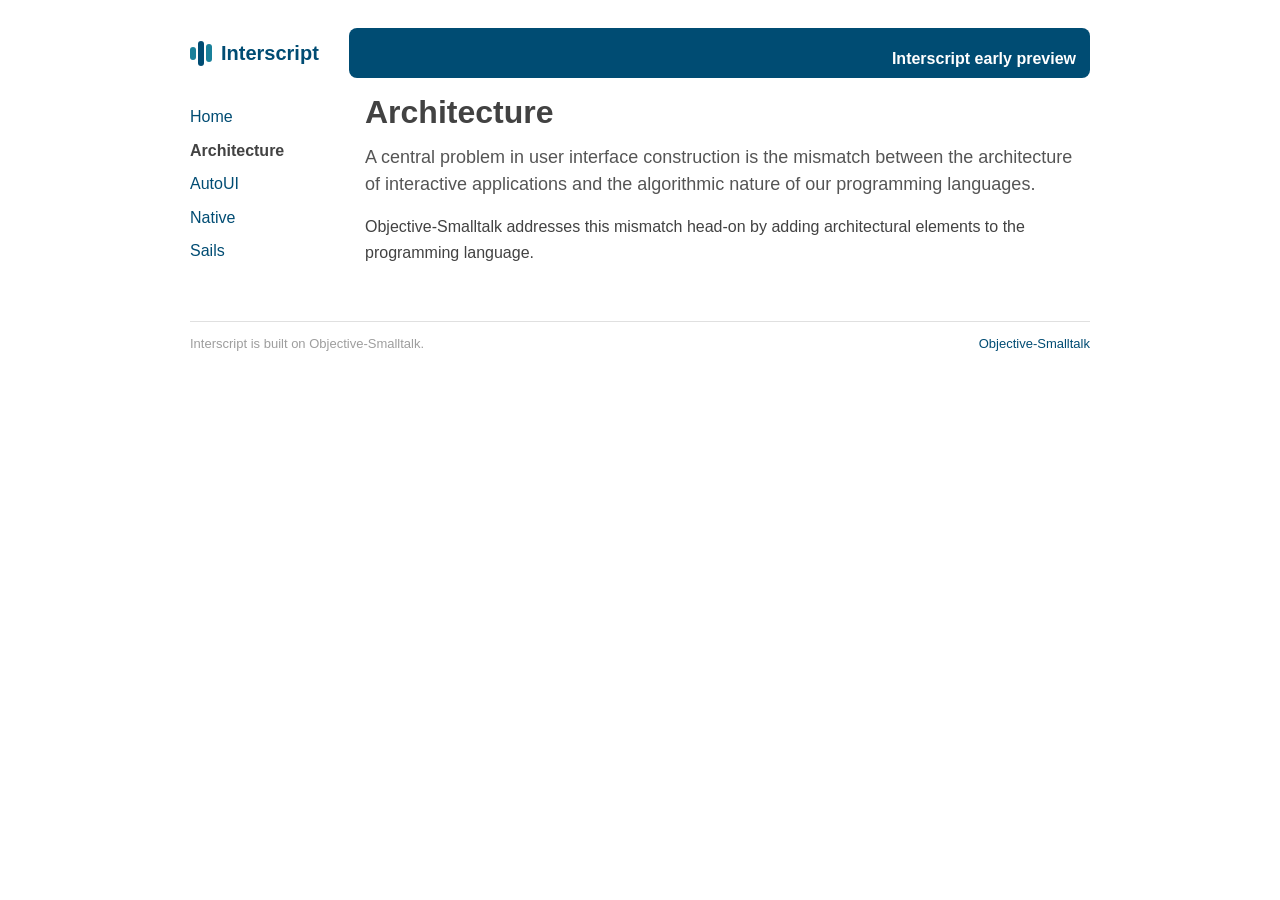
<file: Architecture/index.html>
<!doctype html>
<html lang="en">
<head>
<meta charset="utf-8">
<meta name="viewport" content="width=device-width, initial-scale=1">
<meta name="description" content="Interscript cross platform UI framework">
<title>Interscript — cross-native user interfaces</title>
<style>
/* CloudTalk deliberately shares the visual language of the metaobject and
   Objective-Smalltalk sites: compact measure, light Open Sans typography,
   blue brand bar and a simple left-hand navigation column. */
* { box-sizing: border-box; }

body {
   font-family: "Open Sans", -apple-system, "Helvetica Neue", Helvetica, Arial, sans-serif;
   font-size: 16px;
   line-height: 1.6;
   font-weight: 300;
   color: #424242;
   background: #ffffff;
   margin: 0;
   padding: 1em;
}

h1, h2, h3, h4, h5, h6 {
   font-weight: 600;
   color: #424242;
   margin: 0 0 10px;
   line-height: 1.3;
}
h1 { font-size: 32px; }
h2 { font-size: 26px; margin-top: 38px; }
h3 { font-size: 20px; margin-top: 24px; }

p { margin: 0 0 15px; }
strong, b { font-weight: 600; }

a { color: #004c73; text-decoration: none; }
a:visited { color: #800000; }
a:hover, a:focus { color: #ff0000; }

.page {
   max-width: 900px;
   margin: 0 auto;
}

.topbar {
   display: flex;
   align-items: stretch;
   gap: 16px;
   padding: 12px 0;
}

.wordmark {
   flex: 0 0 143px;
   display: flex;
   align-items: center;
   gap: 9px;
   color: #004c73;
   font-size: 20px;
   font-weight: 600;
   line-height: 38px;
}
.wordmark:visited { color: #004c73; }
.mark { display: flex; align-items: center; gap: 2px; height: 28px; }
.mark i { display: block; width: 6px; border-radius: 3px; background: #19809a; }
.mark i:nth-child(1) { height: 13px; }
.mark i:nth-child(2) { height: 25px; background: #004c73; }
.mark i:nth-child(3) { height: 18px; }

.brandbar {
   flex: 1;
   min-height: 50px;
   background-color: #004c73;
   color: #ffffff;
   border-radius: 8px;
   display: flex;
   align-items: flex-end;
   justify-content: flex-end;
   padding: 6px 14px;
   font-weight: 600;
}

.columns {
   display: flex;
   gap: 32px;
   align-items: flex-start;
}
.sidebar {
   flex: 0 0 143px;
   padding-top: 6px;
}
.sidebar ul { list-style: none; margin: 0; padding: 0; }
.sidebar li { margin: 8px 0; }
.sidebar a { color: #004c73; }
.sidebar a:visited { color: #004c73; }
.sidebar a:hover, .sidebar a:focus { color: #ff0000; }
.sidebar a.active { color: #424242; font-weight: 600; }

.content {
   flex: 1;
   min-width: 0;
   padding-top: 2px;
}
.content > p:first-of-type {
   color: #555555;
   font-size: 18px;
   line-height: 1.55;
}

blockquote {
   margin: 24px 0;
   padding: 4px 0 4px 18px;
   border-left: 4px solid #19809a;
   color: #004c73;
   font-size: 19px;
   font-weight: 400;
}
blockquote p { margin: 0; }

pre {
   margin: 22px 0;
   padding: 14px 16px;
   overflow-x: auto;
   background: #f4f7f8;
   border: 1px solid #d9e2e5;
   border-left: 4px solid #19809a;
   color: #303b3e;
   font: 14px/1.55 ui-monospace, SFMono-Regular, Menlo, Monaco, Consolas, monospace;
}
code { font-family: ui-monospace, SFMono-Regular, Menlo, Monaco, Consolas, monospace; }
p code, li code { padding: 1px 4px; background: #f1f4f5; font-size: .9em; }

table {
   width: 100%;
   border-collapse: collapse;
   margin: 22px 0;
   font-size: 14px;
}
th {
   text-align: left;
   font-weight: 600;
   color: #424242;
   border-bottom: 2px solid #19809a;
   padding: 8px 9px;
}
td {
   vertical-align: top;
   border-bottom: 1px solid #e0e0e0;
   padding: 9px;
}

ul, ol { padding-left: 22px; }
li { margin-bottom: 6px; }

footer {
   display: flex;
   justify-content: space-between;
   margin-top: 40px;
   padding-top: 12px;
   border-top: 1px solid #e0e0e0;
   color: #9e9e9e;
   font-size: 13px;
}

/* Architecture visuals use ordinary HTML and CSS so they remain crisp,
   responsive and part of the static .sited export. */
.artifact-visual, .deployment-visual, .connector-visual, .mapping-visual,
.flow-visual, .machine-visual {
   margin: 24px 0 28px;
}
.artifact-row { display: flex; gap: 10px; }
.artifact-card, .artifact-result {
   border: 1px solid #c9d9df;
   border-radius: 7px;
   background: #f7fafb;
   padding: 12px;
   text-align: center;
}
.artifact-card { flex: 1; }
.artifact-card span, .artifact-result span { display: block; color: #718086; font-size: 12px; }
.artifact-result { max-width: 320px; margin: 0 auto; border-color: #19809a; background: #edf6f7; color: #004c73; }
.converge-lines { display: flex; justify-content: center; height: 30px; gap: 70px; }
.converge-lines i { width: 1px; height: 30px; background: #19809a; transform-origin: bottom; }
.converge-lines i:first-child { transform: rotate(-48deg); }
.converge-lines i:last-child { transform: rotate(48deg); }

.deployment-visual { border: 1px solid #d9e2e5; border-radius: 7px; overflow: hidden; }
.deployment-row { display: grid; grid-template-columns: 80px 1fr 72px 1fr 72px 1fr; align-items: center; gap: 7px; padding: 11px 12px; border-bottom: 1px solid #e3e9eb; }
.deployment-row:last-child { border: 0; }
.deployment-row b { text-align: center; padding: 5px; background: #f4f7f8; border-radius: 4px; font-weight: 500; }
.deployment-row i { color: #19809a; text-align: center; font-size: 12px; font-style: normal; }
.deployment-label { color: #718086; font-size: 12px; font-weight: 600; text-transform: uppercase; }

.connector-visual { display: flex; align-items: center; gap: 14px; }
.visual-node { flex: 0 0 110px; padding: 13px 8px; text-align: center; border-radius: 7px; background: #004c73; color: white; font-weight: 600; }
.connector-spine { flex: 1; display: flex; flex-wrap: wrap; justify-content: center; gap: 6px; padding: 18px 12px; border-top: 2px solid #19809a; border-bottom: 2px solid #19809a; }
.connector-spine span { padding: 3px 7px; border-radius: 10px; background: #edf6f7; color: #004c73; font-size: 11px; }

.mapping-visual { border-top: 1px solid #d9e2e5; }
.mapping-visual > div { display: grid; grid-template-columns: 1fr 70px 1.2fr; gap: 10px; align-items: center; padding: 10px 8px; border-bottom: 1px solid #d9e2e5; }
.mapping-visual i { color: #19809a; text-align: center; font-size: 11px; font-style: normal; text-transform: uppercase; }
.mapping-visual strong { color: #004c73; font-weight: 500; }

.flow-visual { display: flex; align-items: stretch; gap: 10px; }
.flow-group { flex: 1; min-height: 82px; display: flex; flex-direction: column; justify-content: center; text-align: center; padding: 11px; border: 1px solid #c9d9df; border-radius: 7px; background: #f7fafb; }
.flow-group.wide { flex: 1.4; }
.flow-group small, .machine-label { color: #718086; font-size: 11px; text-transform: uppercase; letter-spacing: .04em; }
.flow-group strong { color: #004c73; }
.flow-group em { color: #19809a; padding: 0 8px; font-style: normal; }
.flow-connector { flex: 0 0 110px; display: flex; align-items: center; justify-content: center; color: #19809a; font-size: 11px; text-align: center; }
.flow-connector::before, .flow-connector::after { content: ''; height: 2px; flex: 1; background: #19809a; }
.flow-connector::after { clip-path: polygon(0 0, 100% 50%, 0 100%); height: 10px; flex: 0 0 8px; }
.flow-connector span { padding: 0 5px; }

.machine-visual { border: 2px solid #19809a; border-radius: 10px; background: #f7fafb; padding: 12px 16px 20px; }
.machine-label { display: block; margin-bottom: 14px; }
.machine-flow { display: flex; align-items: center; justify-content: center; gap: 14px; }
.machine-flow strong { min-width: 90px; padding: 9px; text-align: center; border-radius: 5px; background: white; border: 1px solid #c9d9df; color: #004c73; }
.machine-flow i { color: #19809a; font-size: 20px; font-style: normal; }

@media (max-width: 680px) {
   body { padding: 12px; }
   .wordmark { flex-basis: 130px; font-size: 18px; }
   .brandbar { min-height: 46px; }
   .columns { gap: 18px; }
   .sidebar { flex: 0 0 110px; padding-top: 2px; }
   .sidebar li { margin: 7px 0; }
   .content { width: 100%; }
   h1 { font-size: 29px; }
   h2 { font-size: 24px; }
   table { display: block; overflow-x: auto; }
   footer { flex-direction: column; gap: 4px; }
   .artifact-row { flex-direction: column; }
   .converge-lines { display: none; }
   .artifact-result { margin-top: 10px; }
   .deployment-row { grid-template-columns: 66px 1fr 45px 1fr 45px 1fr; gap: 3px; padding: 8px 5px; font-size: 11px; }
   .connector-visual { align-items: stretch; gap: 6px; }
   .visual-node { flex-basis: 68px; display: flex; align-items: center; font-size: 11px; }
   .connector-spine { padding: 8px 4px; }
   .mapping-visual > div { grid-template-columns: 1fr; gap: 2px; }
   .mapping-visual i { text-align: left; }
   .flow-connector { flex-basis: 55px; }
   .flow-connector span { display: none; }
   .machine-flow { gap: 5px; }
   .machine-flow strong { min-width: 0; flex: 1; font-size: 11px; padding: 7px 2px; }
}

</style>
</head>
<body>
<div class="page">
  <header class="topbar">
    <a class="wordmark" href="/" aria-label="CloudTalk home">
      <span class="mark" aria-hidden="true"><i></i><i></i><i></i></span>
      <span>Interscript</span>
    </a>
    <div class="brandbar">Interscript early preview</div>
  </header>
  <div class="columns">
    <nav class='sidebar' aria-label='Main navigation'>
           <ul><li><a href='/'>Home</a></li><li><a class='active' href='/Architecture'>Architecture</a></li><li><a href='/AutoUI'>AutoUI</a></li><li><a href='/Native'>Native</a></li><li><a href='/Sails'>Sails</a></li></ul>
         </nav>
    <main class="content">
<h1>Architecture</h1>

<p>A central problem in user interface construction is the mismatch between the architecture of interactive applications and the algorithmic nature of our programming languages.</p>

<p>Objective-Smalltalk addresses this mismatch head-on by adding architectural elements to the programming language.</p>

    </main>
  </div>
  <footer>
    <span>Interscript is built on Objective-Smalltalk.</span>
    <a href="https://objective.st">Objective-Smalltalk</a>
  </footer>
</div>
</body>
</html>
</file>
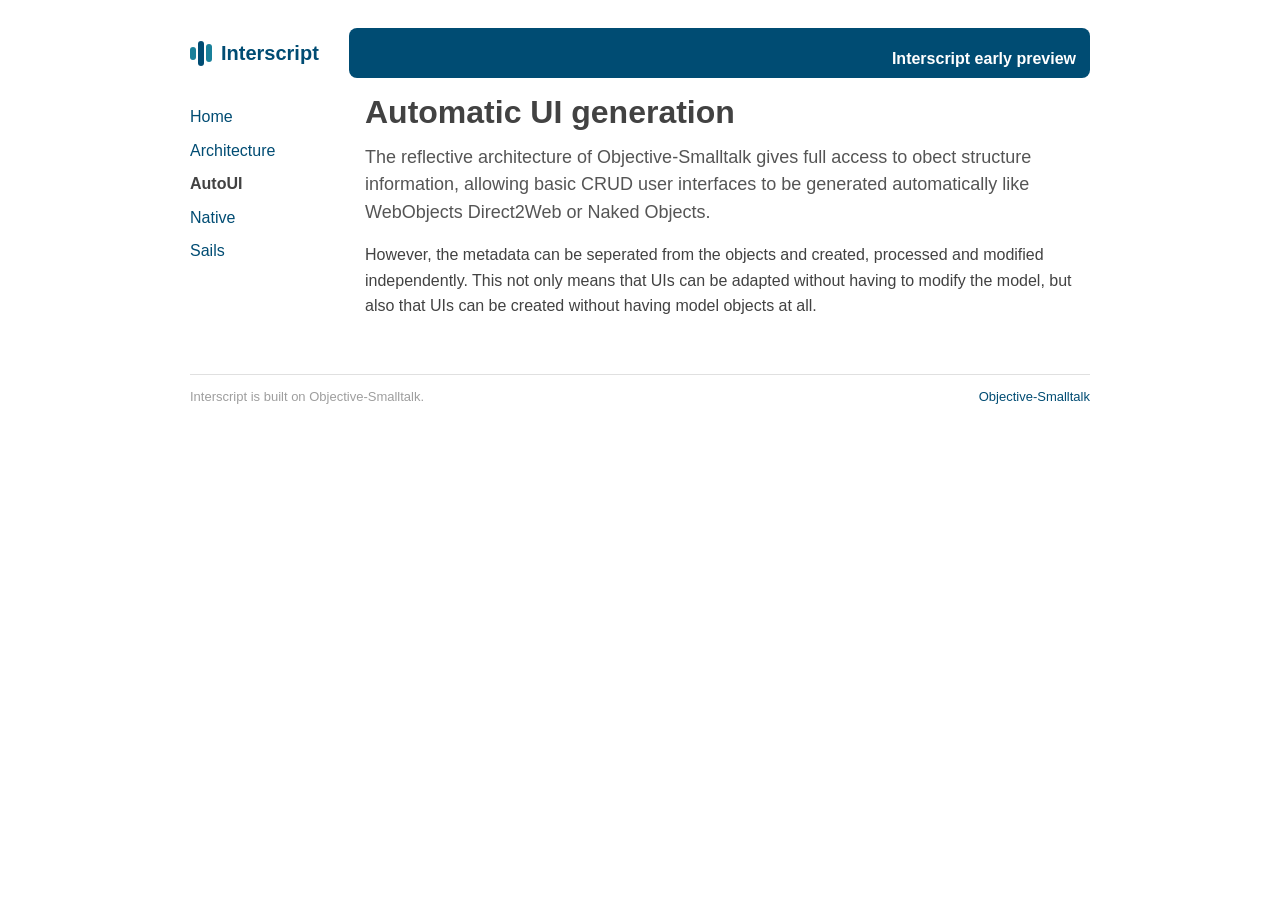
<file: AutoUI/index.html>
<!doctype html>
<html lang="en">
<head>
<meta charset="utf-8">
<meta name="viewport" content="width=device-width, initial-scale=1">
<meta name="description" content="Interscript cross platform UI framework">
<title>Interscript — cross-native user interfaces</title>
<style>
/* CloudTalk deliberately shares the visual language of the metaobject and
   Objective-Smalltalk sites: compact measure, light Open Sans typography,
   blue brand bar and a simple left-hand navigation column. */
* { box-sizing: border-box; }

body {
   font-family: "Open Sans", -apple-system, "Helvetica Neue", Helvetica, Arial, sans-serif;
   font-size: 16px;
   line-height: 1.6;
   font-weight: 300;
   color: #424242;
   background: #ffffff;
   margin: 0;
   padding: 1em;
}

h1, h2, h3, h4, h5, h6 {
   font-weight: 600;
   color: #424242;
   margin: 0 0 10px;
   line-height: 1.3;
}
h1 { font-size: 32px; }
h2 { font-size: 26px; margin-top: 38px; }
h3 { font-size: 20px; margin-top: 24px; }

p { margin: 0 0 15px; }
strong, b { font-weight: 600; }

a { color: #004c73; text-decoration: none; }
a:visited { color: #800000; }
a:hover, a:focus { color: #ff0000; }

.page {
   max-width: 900px;
   margin: 0 auto;
}

.topbar {
   display: flex;
   align-items: stretch;
   gap: 16px;
   padding: 12px 0;
}

.wordmark {
   flex: 0 0 143px;
   display: flex;
   align-items: center;
   gap: 9px;
   color: #004c73;
   font-size: 20px;
   font-weight: 600;
   line-height: 38px;
}
.wordmark:visited { color: #004c73; }
.mark { display: flex; align-items: center; gap: 2px; height: 28px; }
.mark i { display: block; width: 6px; border-radius: 3px; background: #19809a; }
.mark i:nth-child(1) { height: 13px; }
.mark i:nth-child(2) { height: 25px; background: #004c73; }
.mark i:nth-child(3) { height: 18px; }

.brandbar {
   flex: 1;
   min-height: 50px;
   background-color: #004c73;
   color: #ffffff;
   border-radius: 8px;
   display: flex;
   align-items: flex-end;
   justify-content: flex-end;
   padding: 6px 14px;
   font-weight: 600;
}

.columns {
   display: flex;
   gap: 32px;
   align-items: flex-start;
}
.sidebar {
   flex: 0 0 143px;
   padding-top: 6px;
}
.sidebar ul { list-style: none; margin: 0; padding: 0; }
.sidebar li { margin: 8px 0; }
.sidebar a { color: #004c73; }
.sidebar a:visited { color: #004c73; }
.sidebar a:hover, .sidebar a:focus { color: #ff0000; }
.sidebar a.active { color: #424242; font-weight: 600; }

.content {
   flex: 1;
   min-width: 0;
   padding-top: 2px;
}
.content > p:first-of-type {
   color: #555555;
   font-size: 18px;
   line-height: 1.55;
}

blockquote {
   margin: 24px 0;
   padding: 4px 0 4px 18px;
   border-left: 4px solid #19809a;
   color: #004c73;
   font-size: 19px;
   font-weight: 400;
}
blockquote p { margin: 0; }

pre {
   margin: 22px 0;
   padding: 14px 16px;
   overflow-x: auto;
   background: #f4f7f8;
   border: 1px solid #d9e2e5;
   border-left: 4px solid #19809a;
   color: #303b3e;
   font: 14px/1.55 ui-monospace, SFMono-Regular, Menlo, Monaco, Consolas, monospace;
}
code { font-family: ui-monospace, SFMono-Regular, Menlo, Monaco, Consolas, monospace; }
p code, li code { padding: 1px 4px; background: #f1f4f5; font-size: .9em; }

table {
   width: 100%;
   border-collapse: collapse;
   margin: 22px 0;
   font-size: 14px;
}
th {
   text-align: left;
   font-weight: 600;
   color: #424242;
   border-bottom: 2px solid #19809a;
   padding: 8px 9px;
}
td {
   vertical-align: top;
   border-bottom: 1px solid #e0e0e0;
   padding: 9px;
}

ul, ol { padding-left: 22px; }
li { margin-bottom: 6px; }

footer {
   display: flex;
   justify-content: space-between;
   margin-top: 40px;
   padding-top: 12px;
   border-top: 1px solid #e0e0e0;
   color: #9e9e9e;
   font-size: 13px;
}

/* Architecture visuals use ordinary HTML and CSS so they remain crisp,
   responsive and part of the static .sited export. */
.artifact-visual, .deployment-visual, .connector-visual, .mapping-visual,
.flow-visual, .machine-visual {
   margin: 24px 0 28px;
}
.artifact-row { display: flex; gap: 10px; }
.artifact-card, .artifact-result {
   border: 1px solid #c9d9df;
   border-radius: 7px;
   background: #f7fafb;
   padding: 12px;
   text-align: center;
}
.artifact-card { flex: 1; }
.artifact-card span, .artifact-result span { display: block; color: #718086; font-size: 12px; }
.artifact-result { max-width: 320px; margin: 0 auto; border-color: #19809a; background: #edf6f7; color: #004c73; }
.converge-lines { display: flex; justify-content: center; height: 30px; gap: 70px; }
.converge-lines i { width: 1px; height: 30px; background: #19809a; transform-origin: bottom; }
.converge-lines i:first-child { transform: rotate(-48deg); }
.converge-lines i:last-child { transform: rotate(48deg); }

.deployment-visual { border: 1px solid #d9e2e5; border-radius: 7px; overflow: hidden; }
.deployment-row { display: grid; grid-template-columns: 80px 1fr 72px 1fr 72px 1fr; align-items: center; gap: 7px; padding: 11px 12px; border-bottom: 1px solid #e3e9eb; }
.deployment-row:last-child { border: 0; }
.deployment-row b { text-align: center; padding: 5px; background: #f4f7f8; border-radius: 4px; font-weight: 500; }
.deployment-row i { color: #19809a; text-align: center; font-size: 12px; font-style: normal; }
.deployment-label { color: #718086; font-size: 12px; font-weight: 600; text-transform: uppercase; }

.connector-visual { display: flex; align-items: center; gap: 14px; }
.visual-node { flex: 0 0 110px; padding: 13px 8px; text-align: center; border-radius: 7px; background: #004c73; color: white; font-weight: 600; }
.connector-spine { flex: 1; display: flex; flex-wrap: wrap; justify-content: center; gap: 6px; padding: 18px 12px; border-top: 2px solid #19809a; border-bottom: 2px solid #19809a; }
.connector-spine span { padding: 3px 7px; border-radius: 10px; background: #edf6f7; color: #004c73; font-size: 11px; }

.mapping-visual { border-top: 1px solid #d9e2e5; }
.mapping-visual > div { display: grid; grid-template-columns: 1fr 70px 1.2fr; gap: 10px; align-items: center; padding: 10px 8px; border-bottom: 1px solid #d9e2e5; }
.mapping-visual i { color: #19809a; text-align: center; font-size: 11px; font-style: normal; text-transform: uppercase; }
.mapping-visual strong { color: #004c73; font-weight: 500; }

.flow-visual { display: flex; align-items: stretch; gap: 10px; }
.flow-group { flex: 1; min-height: 82px; display: flex; flex-direction: column; justify-content: center; text-align: center; padding: 11px; border: 1px solid #c9d9df; border-radius: 7px; background: #f7fafb; }
.flow-group.wide { flex: 1.4; }
.flow-group small, .machine-label { color: #718086; font-size: 11px; text-transform: uppercase; letter-spacing: .04em; }
.flow-group strong { color: #004c73; }
.flow-group em { color: #19809a; padding: 0 8px; font-style: normal; }
.flow-connector { flex: 0 0 110px; display: flex; align-items: center; justify-content: center; color: #19809a; font-size: 11px; text-align: center; }
.flow-connector::before, .flow-connector::after { content: ''; height: 2px; flex: 1; background: #19809a; }
.flow-connector::after { clip-path: polygon(0 0, 100% 50%, 0 100%); height: 10px; flex: 0 0 8px; }
.flow-connector span { padding: 0 5px; }

.machine-visual { border: 2px solid #19809a; border-radius: 10px; background: #f7fafb; padding: 12px 16px 20px; }
.machine-label { display: block; margin-bottom: 14px; }
.machine-flow { display: flex; align-items: center; justify-content: center; gap: 14px; }
.machine-flow strong { min-width: 90px; padding: 9px; text-align: center; border-radius: 5px; background: white; border: 1px solid #c9d9df; color: #004c73; }
.machine-flow i { color: #19809a; font-size: 20px; font-style: normal; }

@media (max-width: 680px) {
   body { padding: 12px; }
   .wordmark { flex-basis: 130px; font-size: 18px; }
   .brandbar { min-height: 46px; }
   .columns { gap: 18px; }
   .sidebar { flex: 0 0 110px; padding-top: 2px; }
   .sidebar li { margin: 7px 0; }
   .content { width: 100%; }
   h1 { font-size: 29px; }
   h2 { font-size: 24px; }
   table { display: block; overflow-x: auto; }
   footer { flex-direction: column; gap: 4px; }
   .artifact-row { flex-direction: column; }
   .converge-lines { display: none; }
   .artifact-result { margin-top: 10px; }
   .deployment-row { grid-template-columns: 66px 1fr 45px 1fr 45px 1fr; gap: 3px; padding: 8px 5px; font-size: 11px; }
   .connector-visual { align-items: stretch; gap: 6px; }
   .visual-node { flex-basis: 68px; display: flex; align-items: center; font-size: 11px; }
   .connector-spine { padding: 8px 4px; }
   .mapping-visual > div { grid-template-columns: 1fr; gap: 2px; }
   .mapping-visual i { text-align: left; }
   .flow-connector { flex-basis: 55px; }
   .flow-connector span { display: none; }
   .machine-flow { gap: 5px; }
   .machine-flow strong { min-width: 0; flex: 1; font-size: 11px; padding: 7px 2px; }
}

</style>
</head>
<body>
<div class="page">
  <header class="topbar">
    <a class="wordmark" href="/" aria-label="CloudTalk home">
      <span class="mark" aria-hidden="true"><i></i><i></i><i></i></span>
      <span>Interscript</span>
    </a>
    <div class="brandbar">Interscript early preview</div>
  </header>
  <div class="columns">
    <nav class='sidebar' aria-label='Main navigation'>
           <ul><li><a href='/'>Home</a></li><li><a href='/Architecture'>Architecture</a></li><li><a class='active' href='/AutoUI'>AutoUI</a></li><li><a href='/Native'>Native</a></li><li><a href='/Sails'>Sails</a></li></ul>
         </nav>
    <main class="content">
<h1>Automatic UI generation</h1>

<p>The reflective architecture of Objective-Smalltalk gives full access to obect structure information, allowing basic CRUD user interfaces to be generated automatically like WebObjects Direct2Web or Naked Objects.</p>

<p>However, the metadata can be seperated from the objects and created, processed and modified independently.  This not only means that UIs can be adapted without having to modify the model, but also that UIs can be created without having model objects at all.</p>

    </main>
  </div>
  <footer>
    <span>Interscript is built on Objective-Smalltalk.</span>
    <a href="https://objective.st">Objective-Smalltalk</a>
  </footer>
</div>
</body>
</html>
</file>
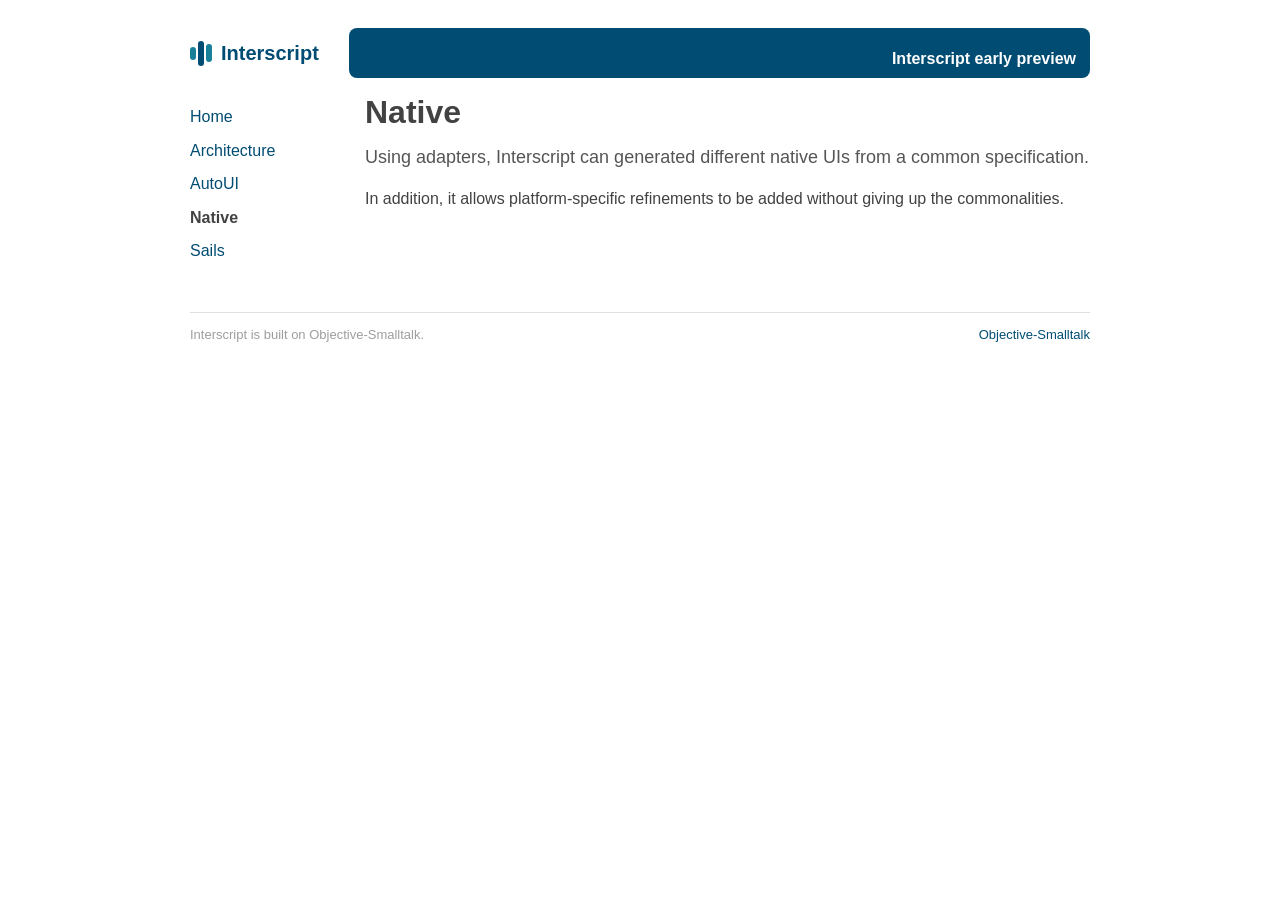
<file: Native/index.html>
<!doctype html>
<html lang="en">
<head>
<meta charset="utf-8">
<meta name="viewport" content="width=device-width, initial-scale=1">
<meta name="description" content="Interscript cross platform UI framework">
<title>Interscript — cross-native user interfaces</title>
<style>
/* CloudTalk deliberately shares the visual language of the metaobject and
   Objective-Smalltalk sites: compact measure, light Open Sans typography,
   blue brand bar and a simple left-hand navigation column. */
* { box-sizing: border-box; }

body {
   font-family: "Open Sans", -apple-system, "Helvetica Neue", Helvetica, Arial, sans-serif;
   font-size: 16px;
   line-height: 1.6;
   font-weight: 300;
   color: #424242;
   background: #ffffff;
   margin: 0;
   padding: 1em;
}

h1, h2, h3, h4, h5, h6 {
   font-weight: 600;
   color: #424242;
   margin: 0 0 10px;
   line-height: 1.3;
}
h1 { font-size: 32px; }
h2 { font-size: 26px; margin-top: 38px; }
h3 { font-size: 20px; margin-top: 24px; }

p { margin: 0 0 15px; }
strong, b { font-weight: 600; }

a { color: #004c73; text-decoration: none; }
a:visited { color: #800000; }
a:hover, a:focus { color: #ff0000; }

.page {
   max-width: 900px;
   margin: 0 auto;
}

.topbar {
   display: flex;
   align-items: stretch;
   gap: 16px;
   padding: 12px 0;
}

.wordmark {
   flex: 0 0 143px;
   display: flex;
   align-items: center;
   gap: 9px;
   color: #004c73;
   font-size: 20px;
   font-weight: 600;
   line-height: 38px;
}
.wordmark:visited { color: #004c73; }
.mark { display: flex; align-items: center; gap: 2px; height: 28px; }
.mark i { display: block; width: 6px; border-radius: 3px; background: #19809a; }
.mark i:nth-child(1) { height: 13px; }
.mark i:nth-child(2) { height: 25px; background: #004c73; }
.mark i:nth-child(3) { height: 18px; }

.brandbar {
   flex: 1;
   min-height: 50px;
   background-color: #004c73;
   color: #ffffff;
   border-radius: 8px;
   display: flex;
   align-items: flex-end;
   justify-content: flex-end;
   padding: 6px 14px;
   font-weight: 600;
}

.columns {
   display: flex;
   gap: 32px;
   align-items: flex-start;
}
.sidebar {
   flex: 0 0 143px;
   padding-top: 6px;
}
.sidebar ul { list-style: none; margin: 0; padding: 0; }
.sidebar li { margin: 8px 0; }
.sidebar a { color: #004c73; }
.sidebar a:visited { color: #004c73; }
.sidebar a:hover, .sidebar a:focus { color: #ff0000; }
.sidebar a.active { color: #424242; font-weight: 600; }

.content {
   flex: 1;
   min-width: 0;
   padding-top: 2px;
}
.content > p:first-of-type {
   color: #555555;
   font-size: 18px;
   line-height: 1.55;
}

blockquote {
   margin: 24px 0;
   padding: 4px 0 4px 18px;
   border-left: 4px solid #19809a;
   color: #004c73;
   font-size: 19px;
   font-weight: 400;
}
blockquote p { margin: 0; }

pre {
   margin: 22px 0;
   padding: 14px 16px;
   overflow-x: auto;
   background: #f4f7f8;
   border: 1px solid #d9e2e5;
   border-left: 4px solid #19809a;
   color: #303b3e;
   font: 14px/1.55 ui-monospace, SFMono-Regular, Menlo, Monaco, Consolas, monospace;
}
code { font-family: ui-monospace, SFMono-Regular, Menlo, Monaco, Consolas, monospace; }
p code, li code { padding: 1px 4px; background: #f1f4f5; font-size: .9em; }

table {
   width: 100%;
   border-collapse: collapse;
   margin: 22px 0;
   font-size: 14px;
}
th {
   text-align: left;
   font-weight: 600;
   color: #424242;
   border-bottom: 2px solid #19809a;
   padding: 8px 9px;
}
td {
   vertical-align: top;
   border-bottom: 1px solid #e0e0e0;
   padding: 9px;
}

ul, ol { padding-left: 22px; }
li { margin-bottom: 6px; }

footer {
   display: flex;
   justify-content: space-between;
   margin-top: 40px;
   padding-top: 12px;
   border-top: 1px solid #e0e0e0;
   color: #9e9e9e;
   font-size: 13px;
}

/* Architecture visuals use ordinary HTML and CSS so they remain crisp,
   responsive and part of the static .sited export. */
.artifact-visual, .deployment-visual, .connector-visual, .mapping-visual,
.flow-visual, .machine-visual {
   margin: 24px 0 28px;
}
.artifact-row { display: flex; gap: 10px; }
.artifact-card, .artifact-result {
   border: 1px solid #c9d9df;
   border-radius: 7px;
   background: #f7fafb;
   padding: 12px;
   text-align: center;
}
.artifact-card { flex: 1; }
.artifact-card span, .artifact-result span { display: block; color: #718086; font-size: 12px; }
.artifact-result { max-width: 320px; margin: 0 auto; border-color: #19809a; background: #edf6f7; color: #004c73; }
.converge-lines { display: flex; justify-content: center; height: 30px; gap: 70px; }
.converge-lines i { width: 1px; height: 30px; background: #19809a; transform-origin: bottom; }
.converge-lines i:first-child { transform: rotate(-48deg); }
.converge-lines i:last-child { transform: rotate(48deg); }

.deployment-visual { border: 1px solid #d9e2e5; border-radius: 7px; overflow: hidden; }
.deployment-row { display: grid; grid-template-columns: 80px 1fr 72px 1fr 72px 1fr; align-items: center; gap: 7px; padding: 11px 12px; border-bottom: 1px solid #e3e9eb; }
.deployment-row:last-child { border: 0; }
.deployment-row b { text-align: center; padding: 5px; background: #f4f7f8; border-radius: 4px; font-weight: 500; }
.deployment-row i { color: #19809a; text-align: center; font-size: 12px; font-style: normal; }
.deployment-label { color: #718086; font-size: 12px; font-weight: 600; text-transform: uppercase; }

.connector-visual { display: flex; align-items: center; gap: 14px; }
.visual-node { flex: 0 0 110px; padding: 13px 8px; text-align: center; border-radius: 7px; background: #004c73; color: white; font-weight: 600; }
.connector-spine { flex: 1; display: flex; flex-wrap: wrap; justify-content: center; gap: 6px; padding: 18px 12px; border-top: 2px solid #19809a; border-bottom: 2px solid #19809a; }
.connector-spine span { padding: 3px 7px; border-radius: 10px; background: #edf6f7; color: #004c73; font-size: 11px; }

.mapping-visual { border-top: 1px solid #d9e2e5; }
.mapping-visual > div { display: grid; grid-template-columns: 1fr 70px 1.2fr; gap: 10px; align-items: center; padding: 10px 8px; border-bottom: 1px solid #d9e2e5; }
.mapping-visual i { color: #19809a; text-align: center; font-size: 11px; font-style: normal; text-transform: uppercase; }
.mapping-visual strong { color: #004c73; font-weight: 500; }

.flow-visual { display: flex; align-items: stretch; gap: 10px; }
.flow-group { flex: 1; min-height: 82px; display: flex; flex-direction: column; justify-content: center; text-align: center; padding: 11px; border: 1px solid #c9d9df; border-radius: 7px; background: #f7fafb; }
.flow-group.wide { flex: 1.4; }
.flow-group small, .machine-label { color: #718086; font-size: 11px; text-transform: uppercase; letter-spacing: .04em; }
.flow-group strong { color: #004c73; }
.flow-group em { color: #19809a; padding: 0 8px; font-style: normal; }
.flow-connector { flex: 0 0 110px; display: flex; align-items: center; justify-content: center; color: #19809a; font-size: 11px; text-align: center; }
.flow-connector::before, .flow-connector::after { content: ''; height: 2px; flex: 1; background: #19809a; }
.flow-connector::after { clip-path: polygon(0 0, 100% 50%, 0 100%); height: 10px; flex: 0 0 8px; }
.flow-connector span { padding: 0 5px; }

.machine-visual { border: 2px solid #19809a; border-radius: 10px; background: #f7fafb; padding: 12px 16px 20px; }
.machine-label { display: block; margin-bottom: 14px; }
.machine-flow { display: flex; align-items: center; justify-content: center; gap: 14px; }
.machine-flow strong { min-width: 90px; padding: 9px; text-align: center; border-radius: 5px; background: white; border: 1px solid #c9d9df; color: #004c73; }
.machine-flow i { color: #19809a; font-size: 20px; font-style: normal; }

@media (max-width: 680px) {
   body { padding: 12px; }
   .wordmark { flex-basis: 130px; font-size: 18px; }
   .brandbar { min-height: 46px; }
   .columns { gap: 18px; }
   .sidebar { flex: 0 0 110px; padding-top: 2px; }
   .sidebar li { margin: 7px 0; }
   .content { width: 100%; }
   h1 { font-size: 29px; }
   h2 { font-size: 24px; }
   table { display: block; overflow-x: auto; }
   footer { flex-direction: column; gap: 4px; }
   .artifact-row { flex-direction: column; }
   .converge-lines { display: none; }
   .artifact-result { margin-top: 10px; }
   .deployment-row { grid-template-columns: 66px 1fr 45px 1fr 45px 1fr; gap: 3px; padding: 8px 5px; font-size: 11px; }
   .connector-visual { align-items: stretch; gap: 6px; }
   .visual-node { flex-basis: 68px; display: flex; align-items: center; font-size: 11px; }
   .connector-spine { padding: 8px 4px; }
   .mapping-visual > div { grid-template-columns: 1fr; gap: 2px; }
   .mapping-visual i { text-align: left; }
   .flow-connector { flex-basis: 55px; }
   .flow-connector span { display: none; }
   .machine-flow { gap: 5px; }
   .machine-flow strong { min-width: 0; flex: 1; font-size: 11px; padding: 7px 2px; }
}

</style>
</head>
<body>
<div class="page">
  <header class="topbar">
    <a class="wordmark" href="/" aria-label="CloudTalk home">
      <span class="mark" aria-hidden="true"><i></i><i></i><i></i></span>
      <span>Interscript</span>
    </a>
    <div class="brandbar">Interscript early preview</div>
  </header>
  <div class="columns">
    <nav class='sidebar' aria-label='Main navigation'>
           <ul><li><a href='/'>Home</a></li><li><a href='/Architecture'>Architecture</a></li><li><a href='/AutoUI'>AutoUI</a></li><li><a class='active' href='/Native'>Native</a></li><li><a href='/Sails'>Sails</a></li></ul>
         </nav>
    <main class="content">
<h1>Native</h1>

<p>Using adapters, Interscript can generated different native UIs from a common specification.  </p>

<p>In addition, it allows platform-specific refinements to be added without giving up the commonalities.</p>

    </main>
  </div>
  <footer>
    <span>Interscript is built on Objective-Smalltalk.</span>
    <a href="https://objective.st">Objective-Smalltalk</a>
  </footer>
</div>
</body>
</html>
</file>
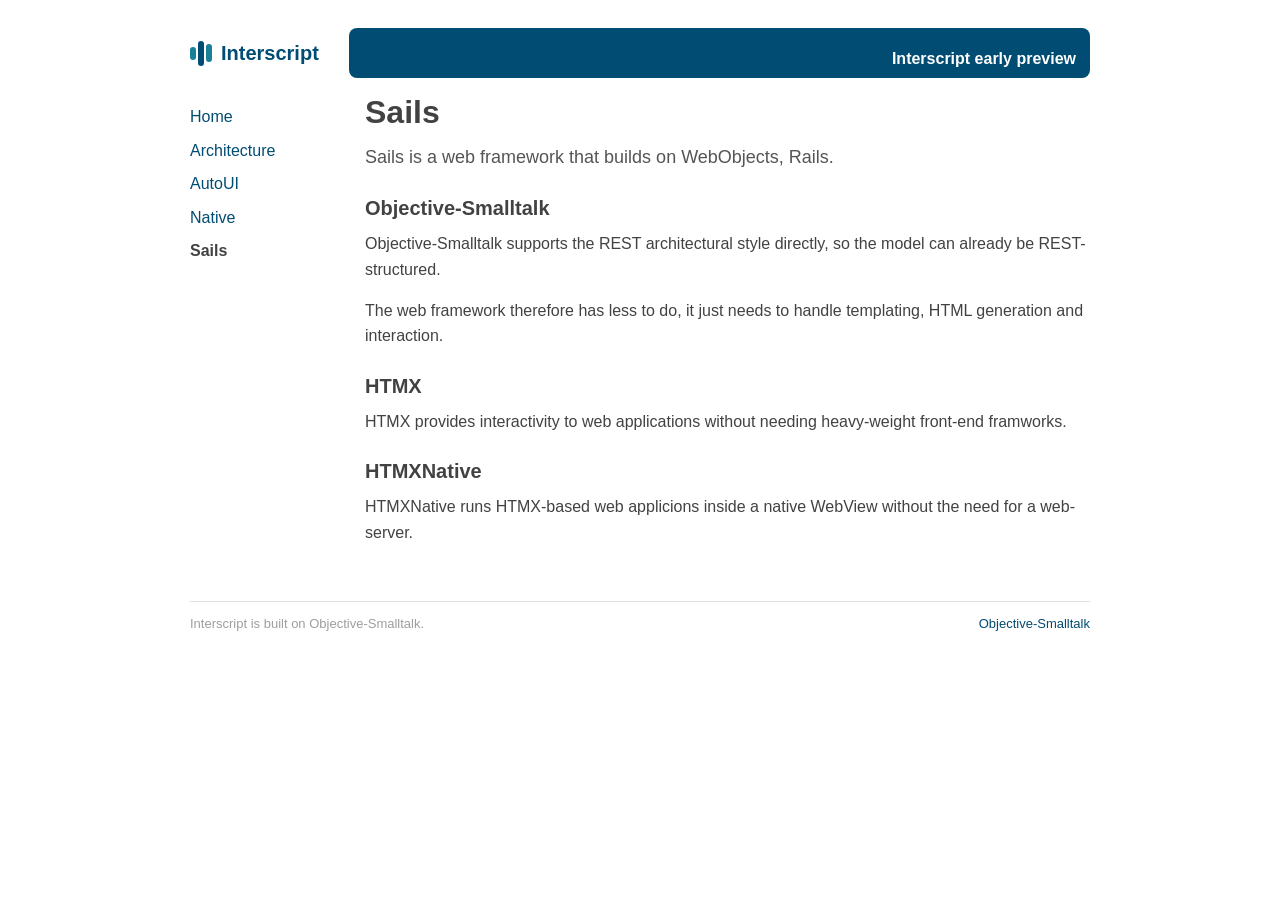
<file: Sails/index.html>
<!doctype html>
<html lang="en">
<head>
<meta charset="utf-8">
<meta name="viewport" content="width=device-width, initial-scale=1">
<meta name="description" content="Interscript cross platform UI framework">
<title>Interscript — cross-native user interfaces</title>
<style>
/* CloudTalk deliberately shares the visual language of the metaobject and
   Objective-Smalltalk sites: compact measure, light Open Sans typography,
   blue brand bar and a simple left-hand navigation column. */
* { box-sizing: border-box; }

body {
   font-family: "Open Sans", -apple-system, "Helvetica Neue", Helvetica, Arial, sans-serif;
   font-size: 16px;
   line-height: 1.6;
   font-weight: 300;
   color: #424242;
   background: #ffffff;
   margin: 0;
   padding: 1em;
}

h1, h2, h3, h4, h5, h6 {
   font-weight: 600;
   color: #424242;
   margin: 0 0 10px;
   line-height: 1.3;
}
h1 { font-size: 32px; }
h2 { font-size: 26px; margin-top: 38px; }
h3 { font-size: 20px; margin-top: 24px; }

p { margin: 0 0 15px; }
strong, b { font-weight: 600; }

a { color: #004c73; text-decoration: none; }
a:visited { color: #800000; }
a:hover, a:focus { color: #ff0000; }

.page {
   max-width: 900px;
   margin: 0 auto;
}

.topbar {
   display: flex;
   align-items: stretch;
   gap: 16px;
   padding: 12px 0;
}

.wordmark {
   flex: 0 0 143px;
   display: flex;
   align-items: center;
   gap: 9px;
   color: #004c73;
   font-size: 20px;
   font-weight: 600;
   line-height: 38px;
}
.wordmark:visited { color: #004c73; }
.mark { display: flex; align-items: center; gap: 2px; height: 28px; }
.mark i { display: block; width: 6px; border-radius: 3px; background: #19809a; }
.mark i:nth-child(1) { height: 13px; }
.mark i:nth-child(2) { height: 25px; background: #004c73; }
.mark i:nth-child(3) { height: 18px; }

.brandbar {
   flex: 1;
   min-height: 50px;
   background-color: #004c73;
   color: #ffffff;
   border-radius: 8px;
   display: flex;
   align-items: flex-end;
   justify-content: flex-end;
   padding: 6px 14px;
   font-weight: 600;
}

.columns {
   display: flex;
   gap: 32px;
   align-items: flex-start;
}
.sidebar {
   flex: 0 0 143px;
   padding-top: 6px;
}
.sidebar ul { list-style: none; margin: 0; padding: 0; }
.sidebar li { margin: 8px 0; }
.sidebar a { color: #004c73; }
.sidebar a:visited { color: #004c73; }
.sidebar a:hover, .sidebar a:focus { color: #ff0000; }
.sidebar a.active { color: #424242; font-weight: 600; }

.content {
   flex: 1;
   min-width: 0;
   padding-top: 2px;
}
.content > p:first-of-type {
   color: #555555;
   font-size: 18px;
   line-height: 1.55;
}

blockquote {
   margin: 24px 0;
   padding: 4px 0 4px 18px;
   border-left: 4px solid #19809a;
   color: #004c73;
   font-size: 19px;
   font-weight: 400;
}
blockquote p { margin: 0; }

pre {
   margin: 22px 0;
   padding: 14px 16px;
   overflow-x: auto;
   background: #f4f7f8;
   border: 1px solid #d9e2e5;
   border-left: 4px solid #19809a;
   color: #303b3e;
   font: 14px/1.55 ui-monospace, SFMono-Regular, Menlo, Monaco, Consolas, monospace;
}
code { font-family: ui-monospace, SFMono-Regular, Menlo, Monaco, Consolas, monospace; }
p code, li code { padding: 1px 4px; background: #f1f4f5; font-size: .9em; }

table {
   width: 100%;
   border-collapse: collapse;
   margin: 22px 0;
   font-size: 14px;
}
th {
   text-align: left;
   font-weight: 600;
   color: #424242;
   border-bottom: 2px solid #19809a;
   padding: 8px 9px;
}
td {
   vertical-align: top;
   border-bottom: 1px solid #e0e0e0;
   padding: 9px;
}

ul, ol { padding-left: 22px; }
li { margin-bottom: 6px; }

footer {
   display: flex;
   justify-content: space-between;
   margin-top: 40px;
   padding-top: 12px;
   border-top: 1px solid #e0e0e0;
   color: #9e9e9e;
   font-size: 13px;
}

/* Architecture visuals use ordinary HTML and CSS so they remain crisp,
   responsive and part of the static .sited export. */
.artifact-visual, .deployment-visual, .connector-visual, .mapping-visual,
.flow-visual, .machine-visual {
   margin: 24px 0 28px;
}
.artifact-row { display: flex; gap: 10px; }
.artifact-card, .artifact-result {
   border: 1px solid #c9d9df;
   border-radius: 7px;
   background: #f7fafb;
   padding: 12px;
   text-align: center;
}
.artifact-card { flex: 1; }
.artifact-card span, .artifact-result span { display: block; color: #718086; font-size: 12px; }
.artifact-result { max-width: 320px; margin: 0 auto; border-color: #19809a; background: #edf6f7; color: #004c73; }
.converge-lines { display: flex; justify-content: center; height: 30px; gap: 70px; }
.converge-lines i { width: 1px; height: 30px; background: #19809a; transform-origin: bottom; }
.converge-lines i:first-child { transform: rotate(-48deg); }
.converge-lines i:last-child { transform: rotate(48deg); }

.deployment-visual { border: 1px solid #d9e2e5; border-radius: 7px; overflow: hidden; }
.deployment-row { display: grid; grid-template-columns: 80px 1fr 72px 1fr 72px 1fr; align-items: center; gap: 7px; padding: 11px 12px; border-bottom: 1px solid #e3e9eb; }
.deployment-row:last-child { border: 0; }
.deployment-row b { text-align: center; padding: 5px; background: #f4f7f8; border-radius: 4px; font-weight: 500; }
.deployment-row i { color: #19809a; text-align: center; font-size: 12px; font-style: normal; }
.deployment-label { color: #718086; font-size: 12px; font-weight: 600; text-transform: uppercase; }

.connector-visual { display: flex; align-items: center; gap: 14px; }
.visual-node { flex: 0 0 110px; padding: 13px 8px; text-align: center; border-radius: 7px; background: #004c73; color: white; font-weight: 600; }
.connector-spine { flex: 1; display: flex; flex-wrap: wrap; justify-content: center; gap: 6px; padding: 18px 12px; border-top: 2px solid #19809a; border-bottom: 2px solid #19809a; }
.connector-spine span { padding: 3px 7px; border-radius: 10px; background: #edf6f7; color: #004c73; font-size: 11px; }

.mapping-visual { border-top: 1px solid #d9e2e5; }
.mapping-visual > div { display: grid; grid-template-columns: 1fr 70px 1.2fr; gap: 10px; align-items: center; padding: 10px 8px; border-bottom: 1px solid #d9e2e5; }
.mapping-visual i { color: #19809a; text-align: center; font-size: 11px; font-style: normal; text-transform: uppercase; }
.mapping-visual strong { color: #004c73; font-weight: 500; }

.flow-visual { display: flex; align-items: stretch; gap: 10px; }
.flow-group { flex: 1; min-height: 82px; display: flex; flex-direction: column; justify-content: center; text-align: center; padding: 11px; border: 1px solid #c9d9df; border-radius: 7px; background: #f7fafb; }
.flow-group.wide { flex: 1.4; }
.flow-group small, .machine-label { color: #718086; font-size: 11px; text-transform: uppercase; letter-spacing: .04em; }
.flow-group strong { color: #004c73; }
.flow-group em { color: #19809a; padding: 0 8px; font-style: normal; }
.flow-connector { flex: 0 0 110px; display: flex; align-items: center; justify-content: center; color: #19809a; font-size: 11px; text-align: center; }
.flow-connector::before, .flow-connector::after { content: ''; height: 2px; flex: 1; background: #19809a; }
.flow-connector::after { clip-path: polygon(0 0, 100% 50%, 0 100%); height: 10px; flex: 0 0 8px; }
.flow-connector span { padding: 0 5px; }

.machine-visual { border: 2px solid #19809a; border-radius: 10px; background: #f7fafb; padding: 12px 16px 20px; }
.machine-label { display: block; margin-bottom: 14px; }
.machine-flow { display: flex; align-items: center; justify-content: center; gap: 14px; }
.machine-flow strong { min-width: 90px; padding: 9px; text-align: center; border-radius: 5px; background: white; border: 1px solid #c9d9df; color: #004c73; }
.machine-flow i { color: #19809a; font-size: 20px; font-style: normal; }

@media (max-width: 680px) {
   body { padding: 12px; }
   .wordmark { flex-basis: 130px; font-size: 18px; }
   .brandbar { min-height: 46px; }
   .columns { gap: 18px; }
   .sidebar { flex: 0 0 110px; padding-top: 2px; }
   .sidebar li { margin: 7px 0; }
   .content { width: 100%; }
   h1 { font-size: 29px; }
   h2 { font-size: 24px; }
   table { display: block; overflow-x: auto; }
   footer { flex-direction: column; gap: 4px; }
   .artifact-row { flex-direction: column; }
   .converge-lines { display: none; }
   .artifact-result { margin-top: 10px; }
   .deployment-row { grid-template-columns: 66px 1fr 45px 1fr 45px 1fr; gap: 3px; padding: 8px 5px; font-size: 11px; }
   .connector-visual { align-items: stretch; gap: 6px; }
   .visual-node { flex-basis: 68px; display: flex; align-items: center; font-size: 11px; }
   .connector-spine { padding: 8px 4px; }
   .mapping-visual > div { grid-template-columns: 1fr; gap: 2px; }
   .mapping-visual i { text-align: left; }
   .flow-connector { flex-basis: 55px; }
   .flow-connector span { display: none; }
   .machine-flow { gap: 5px; }
   .machine-flow strong { min-width: 0; flex: 1; font-size: 11px; padding: 7px 2px; }
}

</style>
</head>
<body>
<div class="page">
  <header class="topbar">
    <a class="wordmark" href="/" aria-label="CloudTalk home">
      <span class="mark" aria-hidden="true"><i></i><i></i><i></i></span>
      <span>Interscript</span>
    </a>
    <div class="brandbar">Interscript early preview</div>
  </header>
  <div class="columns">
    <nav class='sidebar' aria-label='Main navigation'>
           <ul><li><a href='/'>Home</a></li><li><a href='/Architecture'>Architecture</a></li><li><a href='/AutoUI'>AutoUI</a></li><li><a href='/Native'>Native</a></li><li><a class='active' href='/Sails'>Sails</a></li></ul>
         </nav>
    <main class="content">
<h1>Sails</h1>

<p>Sails is a web framework that builds on WebObjects, Rails.</p>

<h3>Objective-Smalltalk</h3>

<p>Objective-Smalltalk supports the REST architectural style directly, so the model can already be REST-structured.  </p>

<p>The web framework therefore has less to do, it just needs to handle templating, HTML generation and interaction.</p>

<h3>HTMX</h3>

<p>HTMX provides interactivity to web applications without needing heavy-weight front-end framworks.</p>

<h3>HTMXNative</h3>

<p>HTMXNative runs HTMX-based web applicions inside a native WebView without the need for a web-server.</p>

    </main>
  </div>
  <footer>
    <span>Interscript is built on Objective-Smalltalk.</span>
    <a href="https://objective.st">Objective-Smalltalk</a>
  </footer>
</div>
</body>
</html>
</file>
